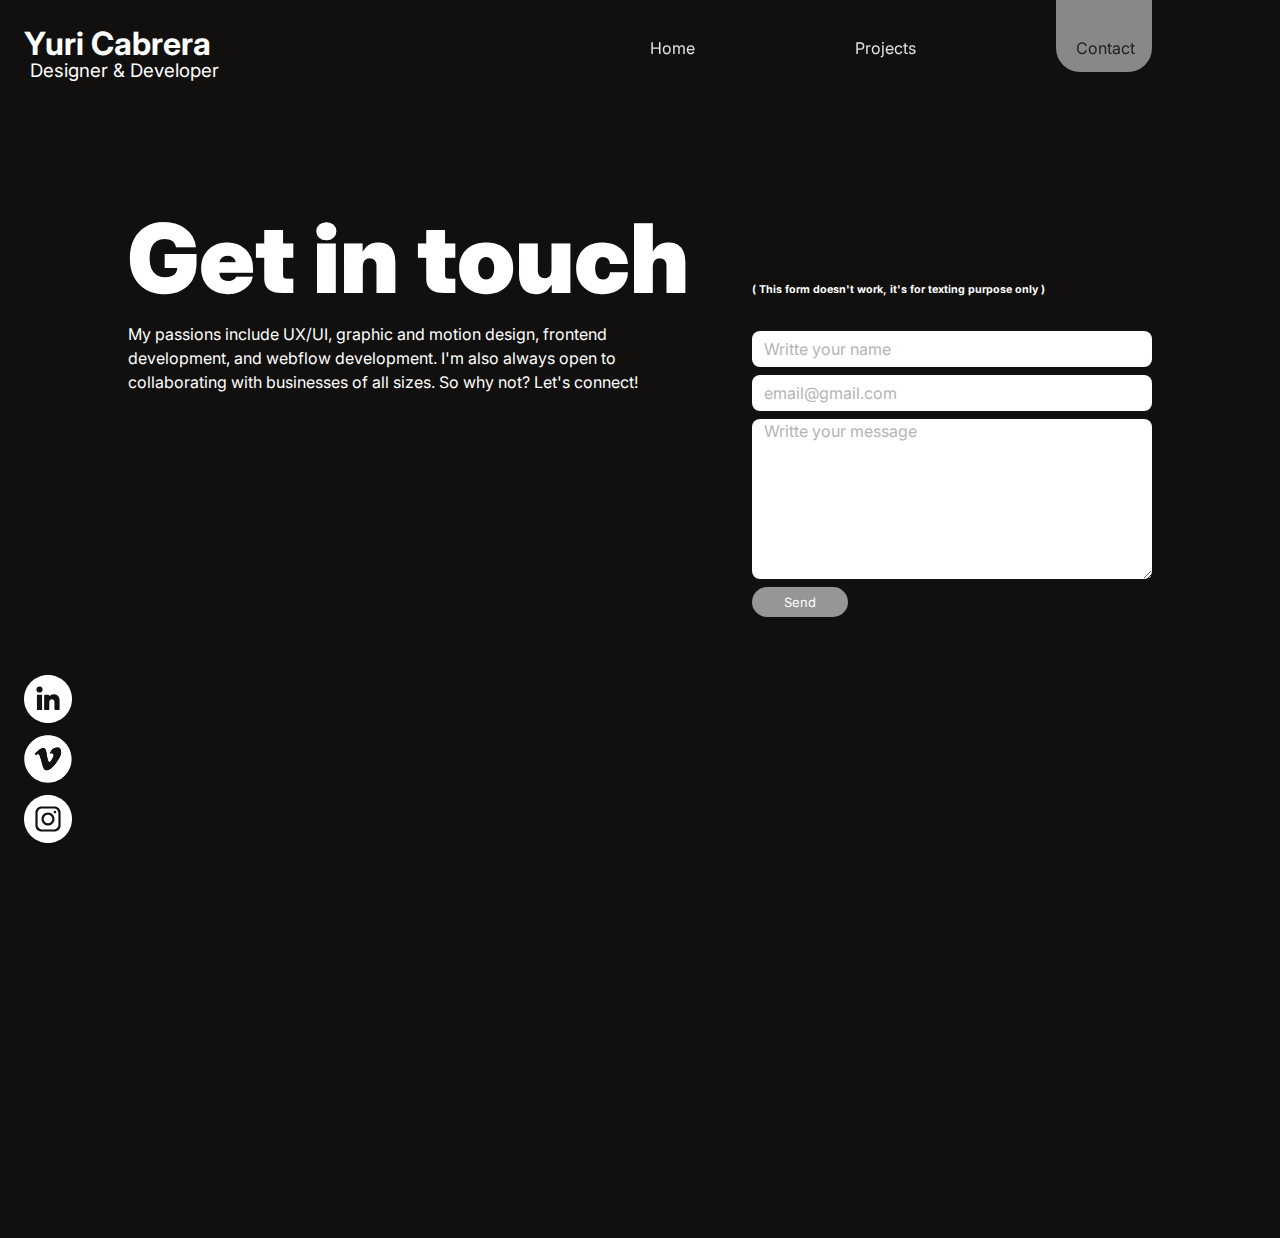
<file: contact-form.html>
<!DOCTYPE html>
<html lang="en">
<head>
    <meta charset="UTF-8">
    <meta name="viewport" content="width=device-width, initial-scale=1.0">
    <title>Contact-Form</title>

    <link rel="stylesheet" href="./contact-styles.css">

        <!-- Links for font -->
    <link rel="preconnect" href="https://fonts.googleapis.com">
    <link rel="preconnect" href="https://fonts.gstatic.com" crossorigin>
    <link href="https://fonts.googleapis.com/css2?family=Inter:ital,opsz,wght@0,14..32,100..900;1,14..32,100..900&display=swap" rel="stylesheet">

</head>
<body>
    <div class="socialmedia-icons">
        <a href="https://www.linkedin.com/in/yuricabrera/"><img src="./assets/set-black-circle-social-media-logos-with-new-x-logo/SVG/Linkedin.svg" alt="linkedin icon" class="Linkedin-icon"></a>
        <a href="https://vimeo.com/1003248852"><img src="./assets/set-black-circle-social-media-logos-with-new-x-logo/SVG/vimeo.svg" alt="vimeo icon" class="vimeo-icon"></a>
        <img src="./assets/set-black-circle-social-media-logos-with-new-x-logo/SVG/Instagram.svg" alt="Instagram icon" class="Instagram-icon">
    </div>           
    <div class="navbar">
        <div class="home"><a href="./index.html">Home</a></div>
        <div class="projects"><a href="./index.html#works-id">Projects</a></div>
        <div class="contact"><a href="">Contact</a></div>
        <span class="navbar-activestate"></span>
    </div>
    <div class="title">
        <div class="name-prof">
            <h1 class="name">Yuri Cabrera</h1>
            <h3 class="profession">Designer & Developer</h3>
        </div>
    </div>

    <div class="main">
        <div class="content">
            <h5>Get in touch</h5>
            <p>My passions include UX/UI, graphic and motion design, frontend development, and webflow development. I'm also always open to collaborating with businesses of all sizes. So why not? Let's connect!</p>
        </div>
        <div class="contact-container">
            <form action="" class="contact-left">
                <div class="contact-left-title">
                    <h6>( This form doesn't work, it's for texting purpose only )</h6>
                </div>
                <input type="text" name="Name" placeholder="Writte your name" class="contact-input" required>
                <input type="email" name="email" placeholder="email@gmail.com" class="contact-input" required>
                <textarea name="message" placeholder="Writte your message" class="contact-input area" required></textarea>
                <button type="submit">Send</button>
            </form>
            <div class="contact-right"></div>
        </div>
    </div>
</body>
</html>
</file>
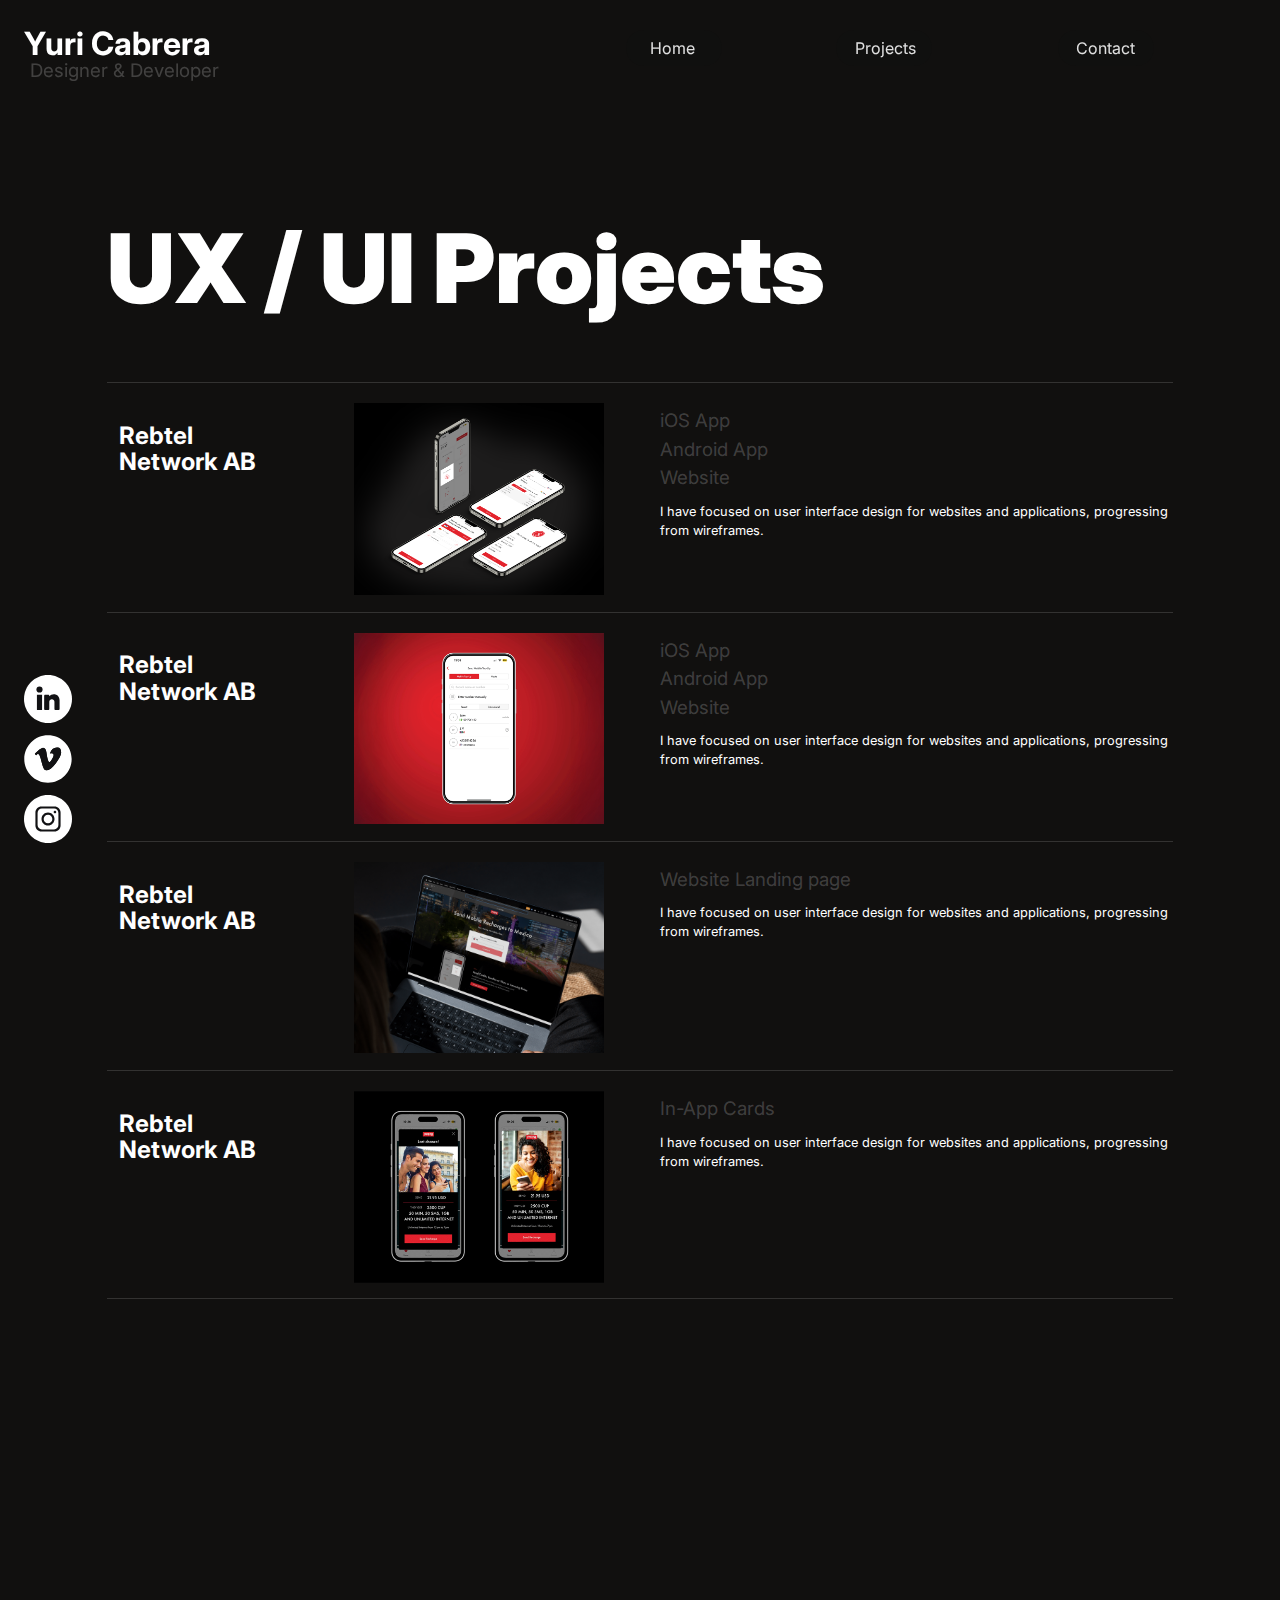
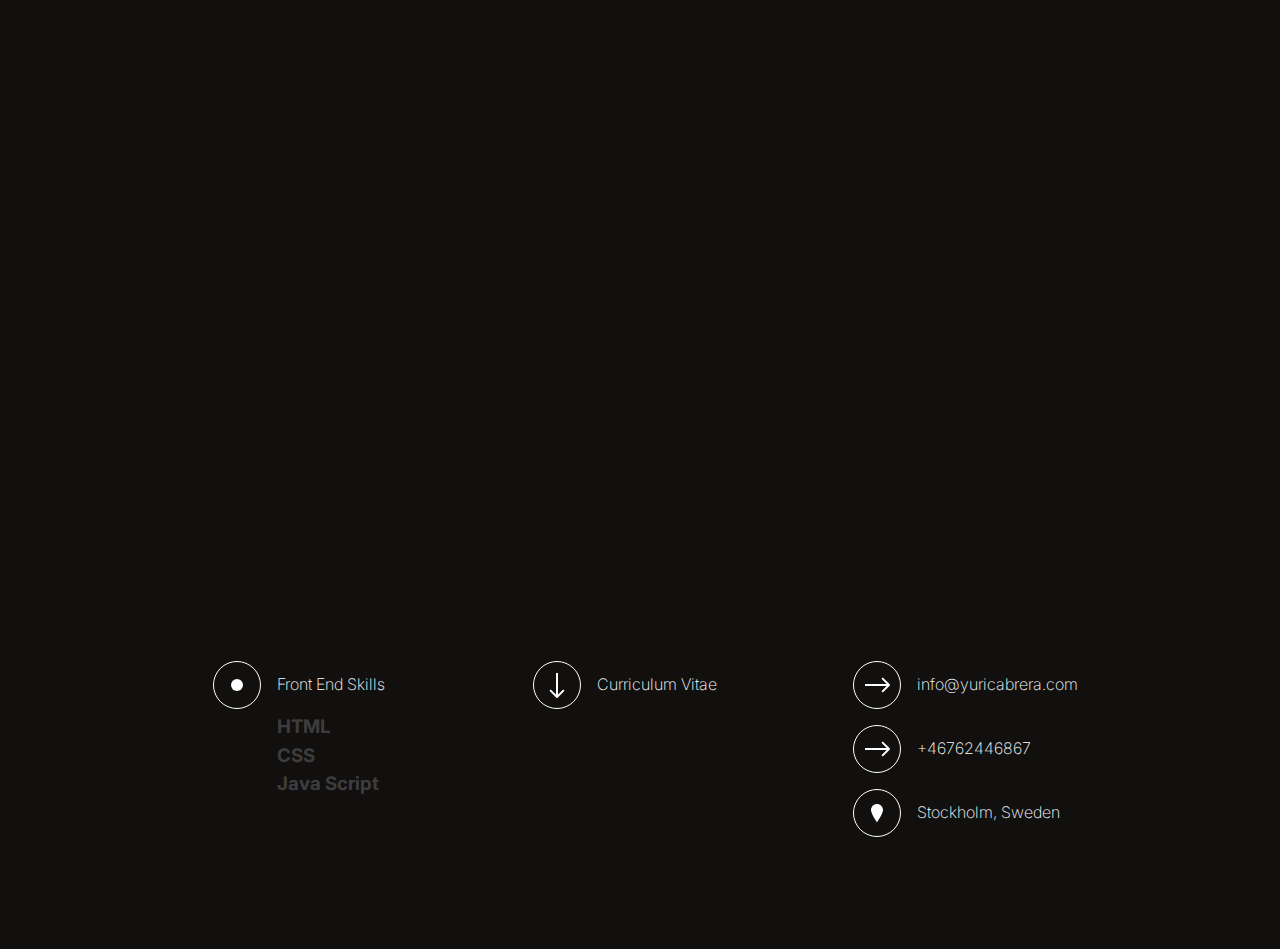
<file: uxui-projects.html>
<!DOCTYPE html>
<html lang="en">
<head>
    <meta charset="UTF-8">
    <meta name="viewport" content="width=device-width, initial-scale=1.0">
    <title>Portfolio-YC</title>
    <!-- Link to the external stylesheet -->
    <link rel="stylesheet" href="./uxui-projects-styles.css">

    <!-- Links for font -->
    <link rel="preconnect" href="https://fonts.googleapis.com">
    <link rel="preconnect" href="https://fonts.gstatic.com" crossorigin>
    <link href="https://fonts.googleapis.com/css2?family=Inter:ital,opsz,wght@0,14..32,100..900;1,14..32,100..900&display=swap" rel="stylesheet">

</head>
<body>
    <header class="headline" id="home-id">
        <div class="name-prof">
            <h1 class="name">Yuri Cabrera</h1>
            <h3 class="profession">Designer & Developer</h3>
        </div>
    </header>
    <div class="socialmedia-icons">
        <a href="https://www.linkedin.com/in/yuricabrera/"><img src="./assets/set-black-circle-social-media-logos-with-new-x-logo/SVG/Linkedin.svg" alt="linkedin icon" class="Linkedin-icon"></a>
        <a href="https://vimeo.com/1003248852"><img src="./assets/set-black-circle-social-media-logos-with-new-x-logo/SVG/vimeo.svg" alt="vimeo icon" class="vimeo-icon"></a>
        <img src="./assets/set-black-circle-social-media-logos-with-new-x-logo/SVG/Instagram.svg" alt="Instagram icon" class="Instagram-icon">
    </div> 
    <div class="navbar">
        <div class="home"><a href="./index.html#home-id">Home</a></div>
        <div class="projects"><a href="./index.html#works-id">Projects</a></div>
        <div class="contact"><a href="./contact-form.html">Contact</a></div>
        <span class="navbar-activestate"></span>
        <span class="navbar-activestate-2"></span>
        <span class="navbar-activestate-3"></span>
    </div>
        <section>
            <main>
                <div class="category-title">
                    <h5 class="title">UX / UI Projects</h5>
                </div>
                <div class="project-first">
                    <div class="company-name"><h2>Rebtel Network AB</h2></div>
                    <div class="picture">
                        <img src="./assets/Personal Portfolio/Rebtel/Rebtel Mobile Top Up & Money Transfer/MT/iPhone 13 Pro Mockup.png" alt="">
                    </div>
                    <div class="description">
                        <div class="platforms">
                            <h3>iOS App</h3>
                            <h3>Android App</h3>
                            <h3>Website</h3>
                        </div>
                        <div class="summary">
                            <p>I have focused on user interface design for websites and applications, progressing from wireframes.</p>
                        </div>
                        <button onclick="document.location='./MT-project.html'">Read more</button>
                    </div>
                </div>
                <div class="project-second">
                    <div class="company-name"><h2>Rebtel Network AB</h2></div>
                    <div class="picture">
                        <img src="./assets/Personal Portfolio/Rebtel/Rebtel Mobile Top Up & Money Transfer/Interface.png" alt="">
                    </div>
                    <div class="description">
                        <div class="platforms">
                            <h3>iOS App</h3>
                            <h3>Android App</h3>
                            <h3>Website</h3>
                        </div>
                        <div class="summary">
                            <p>I have focused on user interface design for websites and applications, progressing from wireframes.</p>
                        </div>
                        <button>Read more</button>
                    </div>
                </div>
                <div class="project-third">
                    <div class="company-name"><h2>Rebtel Network AB</h2></div>
                    <div class="picture">
                        <img src="./assets/Personal Portfolio/Rebtel/MM_Laptop_LT-BEA-02.png" alt="">
                    </div>
                    <div class="description">
                        <div class="platforms">
                            <h3>Website Landing page</h3>
                        </div>
                        <div class="summary">
                            <p>I have focused on user interface design for websites and applications, progressing from wireframes.</p>
                        </div>
                        <button>Read more</button>
                    </div>
                </div>
                <div class="project-fourth">
                    <div class="company-name"><h2>Rebtel Network AB</h2></div>
                    <div class="picture">
                        <img src="./assets/Personal Portfolio/Rebtel/Rebtel Marketing CRM & ASO/CRM.png" alt="">
                    </div>
                    <div class="description">
                        <div class="platforms">
                            <h3>In-App Cards</h3>
                        </div>
                        <div class="summary">
                            <p>I have focused on user interface design for websites and applications, progressing from wireframes.</p>
                        </div>
                        <button>Read more</button>
                    </div>
                </div>
            </main>
            <footer id="contact-id">
                <div class="fed-skills">
                    <div class="fed">
                        <div>
                            <img src="./assets/skills-icon.svg" alt="icon for skills">
                        </div>
                        <div class="fed-title"><h4 class="fed-title-c">Front End Skills</h4></div>
                    </div>
                    <div class="skills">
                        <h3 class="skill">HTML</h3>
                        <h3 class="skill">CSS</h3>
                        <h3 class="skill">Java Script</h3>
                    </div>
                </div>
                <div class="curriculum">
                    <div>
                        <img src="./assets/Arrow-down-icon.svg" alt="icon for download">
                    </div>
                    <h4 class="curriculum-c">Curriculum Vitae</h4>
                </div>
                <div class="contact">
                    <div class="mail">
                        <div>
                            <img src="./assets/Arrow-side-icon.svg" alt="aroow right side icon" class="arrow-side-icon">
                        </div>
                        <h4 class="mail-c">info@yuricabrera.com</h4>
                    </div>
                    <div class="mobile">
                        <div>
                            <img src="./assets/Arrow-side-icon.svg" alt="aroow right side icon" class="arrow-side-icon">
                        </div>
                        <h4 class="mobile-c">+46762446867</h4>
                    </div>
                    <div class="address">
                        <div>
                            <img src="./assets/Position-icon.svg" alt="address map icon" class="position-icon">
                        </div>
                        <h4 class="address-c">Stockholm, Sweden</h4>
                    </div>
                </div>
            </footer>
    </section>
</body>
</html>
</file>
<file: contact-styles.css>
/* Box sizing rules */
*,
*::before,
*::after {
  box-sizing: border-box;
}

/* Prevent font size inflation */
html {
  -moz-text-size-adjust: none;
  -webkit-text-size-adjust: none;
  text-size-adjust: none;
}

/* Remove default margin in favour of better control in authored CSS */
body, h1, h2, h3, h4, p,
figure, blockquote, dl, dd {
  margin-block-end: 0;
}

/* Remove list styles on ul, ol elements with a list role, which suggests default styling will be removed */
ul[role='list'],
ol[role='list'] {
  list-style: none;
}

/* Set core body defaults */
body {
  min-height: 100vh;
  line-height: 1.5;
}

/* Set shorter line heights on headings and interactive elements */
h1, h2, h3, h4,
button, input, label {
  line-height: 1.1;
}

/* Balance text wrapping on headings */
h1, h2,
h3, h4 {
  text-wrap: balance;
}

/* A elements that don't have a class get default styles */
a:not([class]) {
  text-decoration-skip-ink: auto;
  color: currentColor;
}

/* Make images easier to work with */
img,
picture {
  max-width: 100%;
  display: block;
}

/* Inherit fonts for inputs and buttons */
input, button,
textarea, select {
  font-family: inherit;
  font-size: inherit;
}

/* Make sure textareas without a rows attribute are not tiny */
textarea:not([rows]) {
  min-height: 10em;
}

/* Anything that has been anchored to should have extra scroll margin */
:target {
  scroll-margin-block: 5ex;
}

/* --- HERE COMES MY STYLES --- */

body {
    margin: 0;
    background-color: #11100F;
    color: #ffffff;
    font-family: Inter;
}

/* SOCIAL MEDIA */
.socialmedia-icons {
    position: fixed;
    top: 75%;
    left: 24px;
    z-index: 1;
    @media (max-width: 600px) {
        left: 12px;
    }
}

.navbar {
    position: fixed;
    z-index: 1;
    margin-left: 50.75%;
    display: flex;
    margin-top: 36px;
    color: rgb(224, 224, 224);
    @media (max-width: 1000px) {
            margin-left: 35%;
    }
    @media (max-width: 750px) {
        visibility: hidden;
    }
}
.navbar > div {
    display: inline-block;
    padding-right: 10rem;
}
.navbar-activestate {
    position:absolute;
    z-index: -1;
    width: 96px;
    height: 72px;
    margin-top: -36px;
    margin-left: 406px;
    border-bottom-left-radius: 24px;
    border-bottom-right-radius: 24px;
    background-color: rgb(255, 255, 255, 50%);
    backdrop-filter: blur(8px);
}
a:hover {
    font-weight: 600;
}
a {
    text-decoration: none;
}
.contact {
    color: #212121;
}

.title {
  padding-top: 24px;
}
.name {
    margin-top: 2px;
    margin-left: 24px;
}
.profession {
    margin-top: 0px;
    margin-left: 30px;
}
h3 {
    font-weight: 400;
}

h5 {
    font-size: 6rem;
    font-weight: 900;
    line-height: 100%;
    margin-top: 0;
    margin-bottom: 0;
    @media (max-width: 600px) {
        font-size: 4rem;
    }
}

.main {
  display: flex;
  height: 900px;
  align-items: first baseline;
  margin: 10% 10%;
  gap: 48px;
}

.contact-container {
    height: 750px;
    align-items: center;
    justify-content: center;
}

.contact-left {
    display: flex;
    flex-direction: column;
    align-items: start;
    gap: 8px;
}

.contact-input {
    width: 400px;
    height: 36px;
    border: none;
    outline: none;
    border-radius: 8px;
    padding-left: 12px;
    
    color: rgb(46, 46, 46);
}
.contact-input::placeholder {
    color: #b5b5b5;
}
.contact-input:focus {
    border: 2px solid #c5c5c5;
}


button {
    padding: 8px 32px;
    background-color: rgb(150, 150, 150);
    color: white;
    border-radius: 24px;
    border: none;
    outline: none;
    font-size: small;
}

.linkedin-icon, .vimeo-icon, .instagram-icon {
    width: 3rem;
    padding-block: 12px;
}

@view-transition {
  navigation: auto;
}
</file>
<file: uxui-projects-styles.css>
/* Box sizing rules */
*,
*::before,
*::after {
  box-sizing: border-box;
}

/* Prevent font size inflation */
html {
  -moz-text-size-adjust: none;
  -webkit-text-size-adjust: none;
  text-size-adjust: none;
}

/* Remove default margin in favour of better control in authored CSS */
body, h1, h2, h3, h4, p,
figure, blockquote, dl, dd {
  margin-block-end: 0;
}

/* Remove list styles on ul, ol elements with a list role, which suggests default styling will be removed */
ul[role='list'],
ol[role='list'] {
  list-style: none;
}

/* Set core body defaults */
body {
  min-height: 100vh;
  line-height: 1.5;
}

/* Set shorter line heights on headings and interactive elements */
h1, h2, h3, h4,
button, input, label {
  line-height: 1.1;
}

/* Balance text wrapping on headings */
h1, h2,
h3, h4 {
  text-wrap: balance;
}

/* A elements that don't have a class get default styles */
a:not([class]) {
  text-decoration-skip-ink: auto;
  color: currentColor;
}

/* Make images easier to work with */
img,
picture {
  max-width: 100%;
  display: block;
}

/* Inherit fonts for inputs and buttons */
input, button,
textarea, select {
  font-family: inherit;
  font-size: inherit;
}

/* Make sure textareas without a rows attribute are not tiny */
textarea:not([rows]) {
  min-height: 10em;
}

/* Anything that has been anchored to should have extra scroll margin */
:target {
  scroll-margin-block: 5ex;
}




/* --- HERE COMES MY STYLES --- */

body {
    margin: 0;
    background-color: #11100F;
    color: #ffffff;
    font-family: Inter;
    @media (max-width: 475px) {
        margin-top: -7.9rem;
    }
}

h3 {
    font-weight: 400;
}

h3.skill {
    font-weight: 700;
}

h4 {
    font-weight: 200;
}

/* The wrapper class makes the entire page 
to be scrollable from the this class and 
not from the body */

header {
    position: absolute;
    display: flex;
    justify-content: center;
    align-items:start;
    height: 100%;
    transform-style: preserve-3d;
    @media (max-width: 900px) {
        height: 25%;
    }
}

.navbar {
    position: fixed;
    margin-left: 50.75%;
    display: flex;
    margin-top: 36px;
    color: rgb(224, 224, 224);
    @media (max-width: 1000px) {
            margin-left: 35%;
    }
    @media (max-width: 750px) {
        visibility: hidden;
    }
}
.navbar > div {
    display: inline-block;
    padding-right: 10rem;
}
.navbar-activestate {
    position:absolute;
    z-index: -1;
    width: 96px;
    height: 36px;
    margin-top: -6px;
    margin-left: -24px;
    border-radius: 24px;
    background-color: #11100F50;
    backdrop-filter: blur(8px);
}
.navbar-activestate-2 {
    position:absolute;
    z-index: -1;
    width: 96px;
    height: 36px;
    margin-top: -6px;
    margin-left: 186px;
    border-radius: 24px;
    background-color: #11100F50;
    backdrop-filter: blur(8px);
}
.navbar-activestate-3 {
    position:absolute;
    z-index: -1;
    width: 96px;
    height: 36px;
    margin-top: -6px;
    margin-left: 408px;
    border-radius: 24px;
    background-color: #11100F50;
    backdrop-filter: blur(8px);
}
a:hover {
    font-weight: 600;
}
a {
    text-decoration: none;
}

/* HERE ARE THE SECTION STYLES */
section {
  height: 100vh;
}
main {
    display: grid;
    grid-template-columns: repeat(12, 1fr);
    grid-template-rows: repeat(48, 1fr);
    @media (max-width: 475px) {
        margin-top: 128px;
        grid-template-rows: repeat(15, 1fr);  
    }
}

h5 {
    font-size: 6rem;
    font-weight: 900;
    margin-top: 5%;
    margin-bottom: 5%;

}
.category-title {
    grid-column-start: 2;
    grid-column-end: 10;
    grid-row-start: 3;
    grid-row-end: 6;
    @media (max-width: 475px) {
        grid-column-start: 2;
        grid-column-end: 10;
        grid-row-start: 2;
        grid-row-end: 4;
        margin-left: 32px;
        margin-top: -2rem;
    }  
}
h5.title {
    @media (max-width: 600px) {
        font-size: 4rem;
    }
}
p {
    font-size: 0.8rem;
}

h3 {
    margin: 8px 0;
    color: #ffffff35;
}

.project-first {
    padding-top: 1.25rem;
    padding-left: 12px;
    grid-column-start: 2;
    grid-column-end: 12;
    grid-row-start: 6;
    grid-row-end: 9;
    display: flex;
    gap: 56px;
    border-top: 1px solid;
    border-color: #ffffff25;
    @media (max-width: 475px) {
        grid-column-start: 3;
        grid-column-end: 12;
        grid-row-start: 3;
        grid-row-end: 6;
        flex-direction: column;
    }
}
.project-first:hover {
    background-color: #F0ECE810;
    transition-duration: 500ms;
    border-top: 4px solid;
    button {
        padding: 8px 48px;
        width: 35%;
        height: 15%;
        transition-duration: 500ms;
    }
}

.project-second {
    padding-top: 1.25rem;
    padding-left: 12px;
    grid-column-start: 2;
    grid-column-end: 12;
    grid-row-start: 9;
    grid-row-end: 12;
    display: flex;
    gap: 56px;
    border-top: 1px solid;
    border-color: #ffffff25;
    @media (max-width: 475px) {
        grid-column-start: 3;
        grid-column-end: 12;
        grid-row-start: 6;
        grid-row-end: 9;
        flex-direction: column;
    }
}
.project-second:hover {
    background-color: #F0ECE810;
    transition-duration: 500ms;
    border-top: 4px solid;
    button {
        padding: 8px 48px;
        width: 35%;
        height: 15%;
        transition-duration: 500ms;
    }
}

.project-third {
    padding-top: 1.25rem;
    padding-left: 12px;
    grid-column-start: 2;
    grid-column-end: 12;
    grid-row-start: 12;
    grid-row-end: 15;
    display: flex;
    gap: 56px;
    border-top: 1px solid;
    border-color: #ffffff25;
    @media (max-width: 475px) {
        grid-column-start: 3;
        grid-column-end: 12;
        grid-row-start: 9;
        grid-row-end: 12;
        flex-direction: column;
    }
}
.project-third:hover {
    background-color: #F0ECE810;
    transition-duration: 500ms;
    border-top: 4px solid;
    button {
        padding: 8px 48px;
        width: 35%;
        height: 15%;
        transition-duration: 500ms;
    }
}

.project-fourth {
    padding-top: 1.25rem;
    padding-left: 12px;
    grid-column-start: 2;
    grid-column-end: 12;
    grid-row-start: 15;
    grid-row-end: 18;
    display: flex;
    gap: 56px;
    border-top: 1px solid;
    border-bottom: 1px solid;
    border-color: #ffffff25;
    @media (max-width: 475px) {
        grid-column-start: 3;
        grid-column-end: 12;
        grid-row-start: 12;
        grid-row-end: 15;
        flex-direction: column;
    }
}
.project-fourth:hover {
    background-color: #F0ECE810;
    transition-duration: 500ms;
    border-top: 4px solid;
    button {
        padding: 8px 48px;
        width: 35%;
        height: 15%;
        transition-duration: 500ms;
    }
}


.category-title {
    min-width: 348px;
}
.picture {
    max-width: 250px;
    min-width: 200px;

}
.description {
    max-width: 800px;
}
button {
    font-size: small;
    border-radius: 0 24px 24px 0;
    border: 0;
    padding: 0px 0px;
    margin-top: 24px;
    width: 0;
    height: 0;
    background-color: #ffffff50;
    color: #11100F;
}
button:hover {
    background-color: #ffffff90;
    transition-duration: 250ms;
}


.name-prof {   
    margin-left: 24px;
    margin-top: 24px;
    grid-column-start: 1;
    grid-column-end: 4;
    grid-row-start: 1;
    grid-row-end: 2;
    @media (max-width: 900px) {
        grid-column-start: 1;
        grid-column-end: 10;
        grid-row-start: 1;
        grid-row-end: 2;   
    }
}
.name {
    margin-top: 2px;
}
.profession {
    margin-top: 0px;
    margin-left: 6px;
}


/* FOOTER SECTION STYLES */
footer {
    display: grid;
    grid-template-columns: repeat(12, 1fr);
    grid-template-rows: 1fr 1fr 0.5fr;
    @media (max-width: 900px) {
        grid-column-start: 2;
        grid-column-end: 4;
        grid-row-start: 3;
        grid-row-end: 4;    
        display: inline-block;
        margin-left: 80px;
    }
}

.contact {
    grid-column-start: 9;
    grid-column-end: 12;
    grid-row-start: 2;
    grid-row-end: 2;
}

.mail,.mobile, .address {
    display: flex;
}
.contact, .curriculum {
    @media (max-width: 900px) {
        margin-top: 56px;
    }
}

.fed-title-c, .curriculum-c, .mail-c, .address-c, .mobile-c {
    line-height: 4px;
}

.curriculum {
    grid-column-start: 6;
    grid-column-end: 9;
    grid-row-start: 2;
    grid-row-end: 2;
    display: flex;
}

.fed-skills {
    grid-column-start: 3;
    grid-column-end: 6;
    grid-row-start: 2;
    grid-row-end: 2;
}
.fed {
    display: flex;
}
.skills {
    padding-left: 64px;
}
.fed-title, .curriculum-c, .mail-c, .mobile-c, .address-c {
    padding-left: 16px;
}

.position-icon, .arrow-side-icon {
    padding-bottom: 16px;
}


/* ------- SOCIAL MEDIA ------- */
.socialmedia-icons {
    position: fixed;
    top: 75%;
    left: 24px;
    z-index: 1;
    @media (max-width: 600px) {
        left: 12px;
    }
}

.linkedin-icon, .vimeo-icon, .instagram-icon {
    width: 3rem;
    padding-block: 12px;
}

@view-transition {
    navigation: auto;
}
</file>
